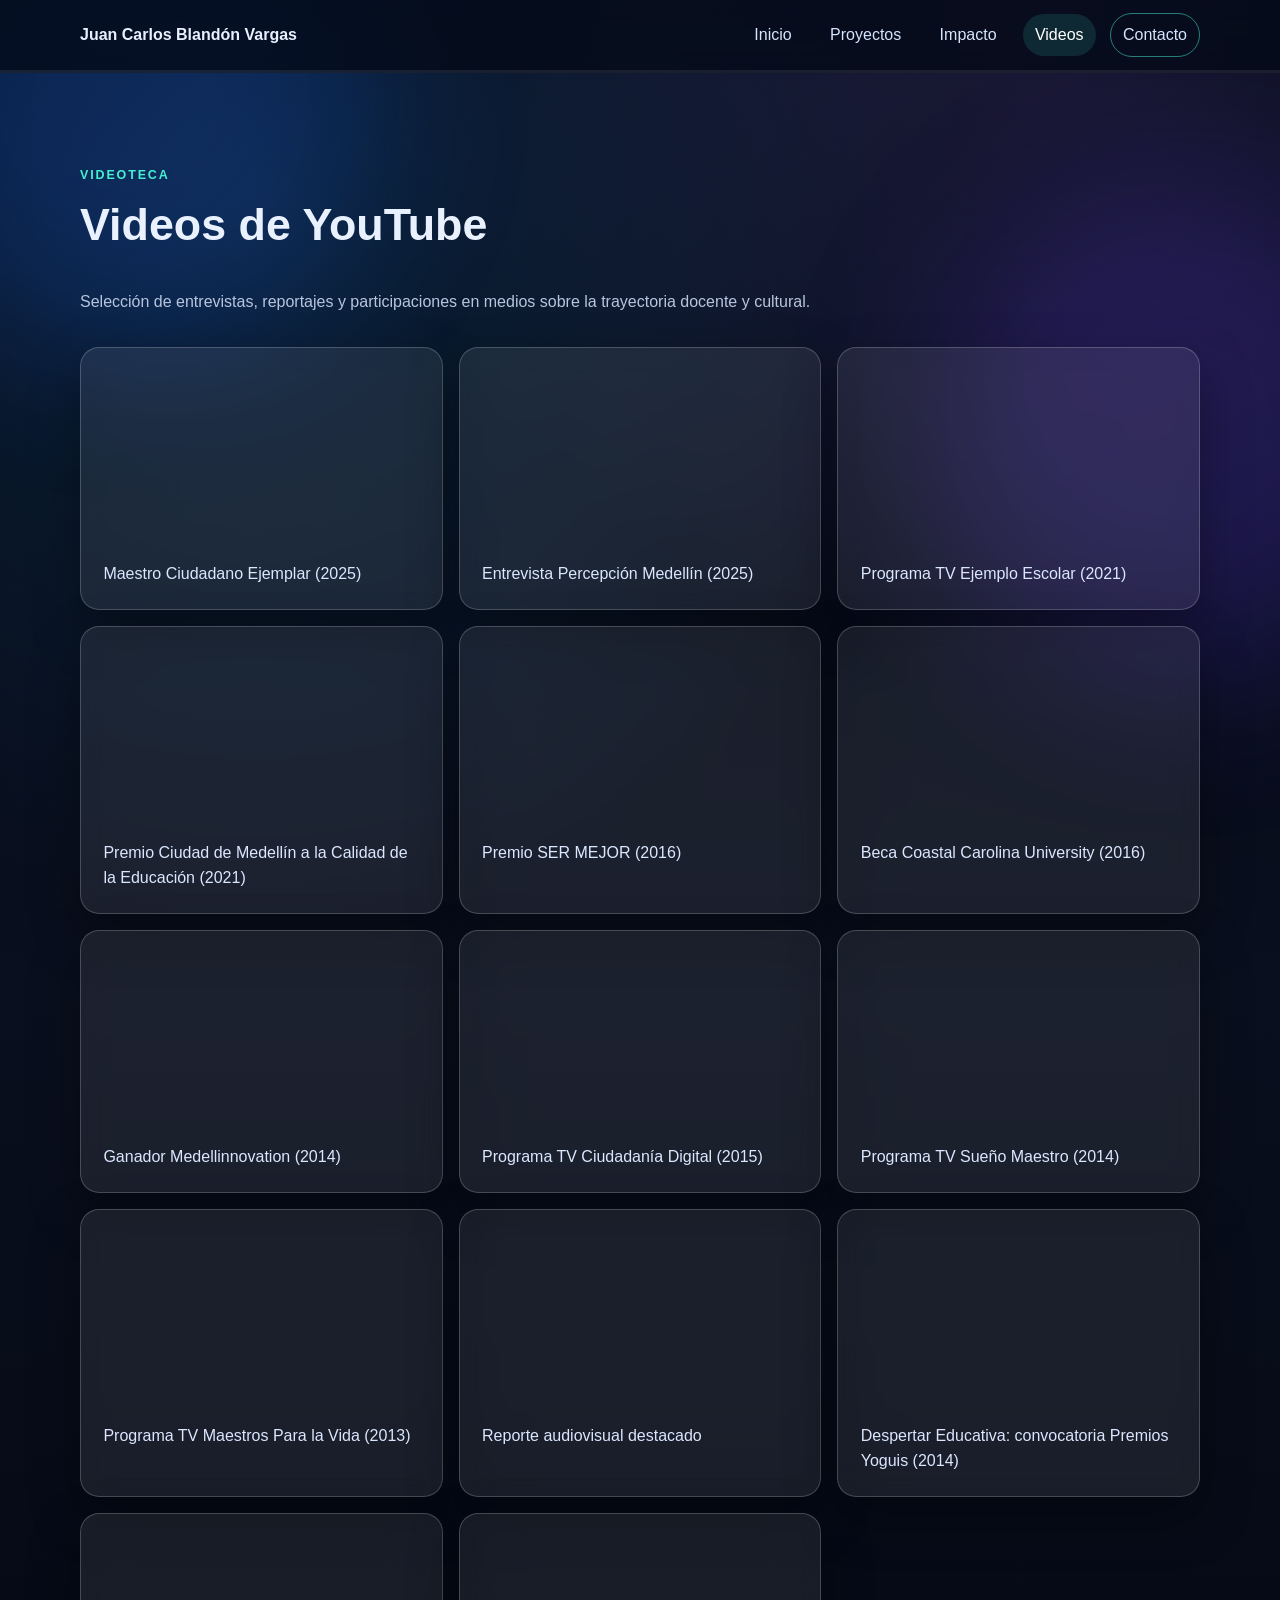
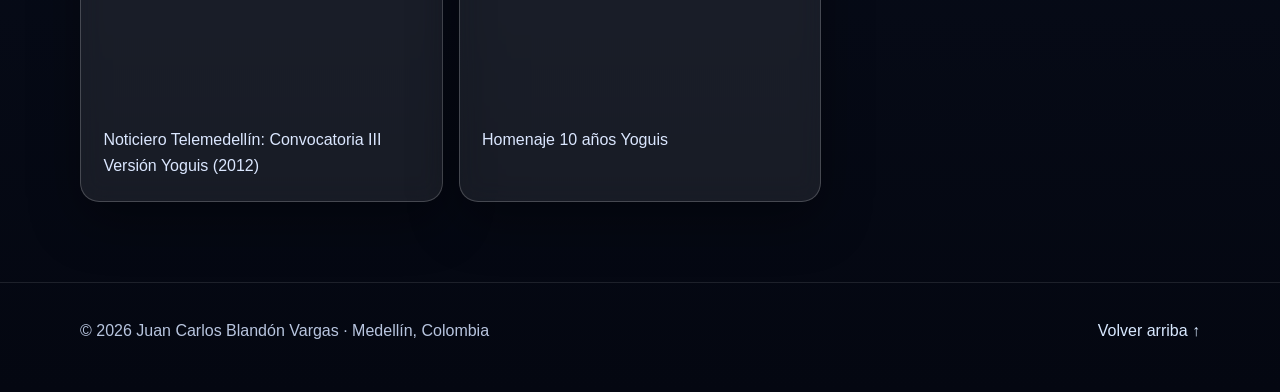
<file: videos.html>
<!doctype html>
<html lang="es-CO">
  <head>
    <meta charset="UTF-8" />
    <meta name="viewport" content="width=device-width, initial-scale=1" />
    <title>Videos | Juan Carlos Blandón Vargas</title>
    <meta
      name="description"
      content="Videoteca oficial de Juan Carlos Blandón Vargas con entrevistas, reportajes y evidencias audiovisuales de su trayectoria educativa."
    />
    <link rel="icon" type="image/svg+xml" href="assets/icons/favicon.svg" />
    <link rel="preload" href="style.css" as="style" />
    <link rel="stylesheet" href="style.css" />
    <script defer src="script.js"></script>
  </head>
  <body>
    <div class="noise" aria-hidden="true"></div>
    <div class="ambient ambient-1" aria-hidden="true"></div>
    <div class="ambient ambient-2" aria-hidden="true"></div>

    <header class="site-header" id="top">
      <div class="container nav-wrap">
        <a class="brand" href="index.html#inicio" aria-label="Volver al inicio">Juan Carlos Blandón Vargas</a>
        <button class="menu-toggle" aria-expanded="false" aria-controls="site-nav">
          <span></span><span></span><span></span>
          <span class="sr-only">Abrir menú</span>
        </button>
        <nav id="site-nav" class="site-nav" aria-label="Navegación principal">
          <a href="index.html#inicio">Inicio</a>
          <a href="index.html#proyectos">Proyectos</a>
          <a href="index.html#impacto">Impacto</a>
          <a href="videos.html" class="is-active">Videos</a>
          <a href="index.html#contacto" class="nav-cta">Contacto</a>
        </nav>
      </div>
      <div class="scroll-progress" aria-hidden="true"><span id="scroll-bar"></span></div>
    </header>

    <main>
      <section class="section" id="videos">
        <div class="container">
          <div class="section-heading reveal">
            <p class="eyebrow">Videoteca</p>
            <h1>Videos de YouTube</h1>
            <p>Selección de entrevistas, reportajes y participaciones en medios sobre la trayectoria docente y cultural.</p>
          </div>

          <div class="video-grid">
            <article class="glass reveal video-card">
              <div class="video-frame">
                <iframe src="https://www.youtube.com/embed/fN61sj9Omos?si=nuRUD6MVV9gbV2DL" title="Maestro Ciudadano Ejemplar" allow="accelerometer; autoplay; clipboard-write; encrypted-media; gyroscope; picture-in-picture; web-share" allowfullscreen></iframe>
              </div>
              <p>Maestro Ciudadano Ejemplar (2025)</p>
            </article>

            <article class="glass reveal video-card">
              <div class="video-frame">
                <iframe src="https://www.youtube.com/embed/5xg5GWZzKPo?si=4nVkfSoChlohWfsG" title="Percepción Medellín" allow="accelerometer; autoplay; clipboard-write; encrypted-media; gyroscope; picture-in-picture; web-share" allowfullscreen></iframe>
              </div>
              <p>Entrevista Percepción Medellín (2025)</p>
            </article>

            <article class="glass reveal video-card">
              <div class="video-frame"><iframe src="https://www.youtube.com/embed/lhBhy757Xiw" title="Ejemplo Escolar" allow="accelerometer; autoplay; clipboard-write; encrypted-media; gyroscope; picture-in-picture; web-share" allowfullscreen></iframe></div>
              <p>Programa TV Ejemplo Escolar (2021)</p>
            </article>

            <article class="glass reveal video-card">
              <div class="video-frame"><iframe src="https://www.youtube.com/embed/FdTyFDm3Fb4" title="Premio Ciudad de Medellín 2021" allow="accelerometer; autoplay; clipboard-write; encrypted-media; gyroscope; picture-in-picture; web-share" allowfullscreen></iframe></div>
              <p>Premio Ciudad de Medellín a la Calidad de la Educación (2021)</p>
            </article>

            <article class="glass reveal video-card">
              <div class="video-frame"><iframe src="https://www.youtube.com/embed/y-pxjkP1-z8" title="Premio SER MEJOR 2016" allow="accelerometer; autoplay; clipboard-write; encrypted-media; gyroscope; picture-in-picture; web-share" allowfullscreen></iframe></div>
              <p>Premio SER MEJOR (2016)</p>
            </article>

            <article class="glass reveal video-card">
              <div class="video-frame"><iframe src="https://www.youtube.com/embed/f-tmEVk26-4" title="Beca Coastal Carolina University" allow="accelerometer; autoplay; clipboard-write; encrypted-media; gyroscope; picture-in-picture; web-share" allowfullscreen></iframe></div>
              <p>Beca Coastal Carolina University (2016)</p>
            </article>

            <article class="glass reveal video-card">
              <div class="video-frame"><iframe src="https://www.youtube.com/embed/KgRNC-ClQMY" title="Ganador Medellinnovation" allow="accelerometer; autoplay; clipboard-write; encrypted-media; gyroscope; picture-in-picture; web-share" allowfullscreen></iframe></div>
              <p>Ganador Medellinnovation (2014)</p>
            </article>

            <article class="glass reveal video-card">
              <div class="video-frame"><iframe src="https://www.youtube.com/embed/4viILsOYaPI" title="Ciudadanía Digital" allow="accelerometer; autoplay; clipboard-write; encrypted-media; gyroscope; picture-in-picture; web-share" allowfullscreen></iframe></div>
              <p>Programa TV Ciudadanía Digital (2015)</p>
            </article>

            <article class="glass reveal video-card">
              <div class="video-frame"><iframe src="https://www.youtube.com/embed/S_Dm5DZefPM" title="Sueño Maestro" allow="accelerometer; autoplay; clipboard-write; encrypted-media; gyroscope; picture-in-picture; web-share" allowfullscreen></iframe></div>
              <p>Programa TV Sueño Maestro (2014)</p>
            </article>

            <article class="glass reveal video-card">
              <div class="video-frame"><iframe src="https://www.youtube.com/embed/kSrlDUgrZEQ" title="Maestros Para la Vida" allow="accelerometer; autoplay; clipboard-write; encrypted-media; gyroscope; picture-in-picture; web-share" allowfullscreen></iframe></div>
              <p>Programa TV Maestros Para la Vida (2013)</p>
            </article>

            <article class="glass reveal video-card">
              <div class="video-frame"><iframe src="https://www.youtube.com/embed/RqU0W2TIw-A" title="Reporte audiovisual" allow="accelerometer; autoplay; clipboard-write; encrypted-media; gyroscope; picture-in-picture; web-share" allowfullscreen></iframe></div>
              <p>Reporte audiovisual destacado</p>
            </article>

            <article class="glass reveal video-card">
              <div class="video-frame"><iframe src="https://www.youtube.com/embed/CjRDosVxEQg" title="Despertar Educativa convocatoria Premios Yoguis" allow="accelerometer; autoplay; clipboard-write; encrypted-media; gyroscope; picture-in-picture; web-share" allowfullscreen></iframe></div>
              <p>Despertar Educativa: convocatoria Premios Yoguis (2014)</p>
            </article>

            <article class="glass reveal video-card">
              <div class="video-frame"><iframe src="https://www.youtube.com/embed/ikieaZWPKYg" title="Noticiero Telemedellín Convocatoria III Versión Yoguis" allow="accelerometer; autoplay; clipboard-write; encrypted-media; gyroscope; picture-in-picture; web-share" allowfullscreen></iframe></div>
              <p>Noticiero Telemedellín: Convocatoria III Versión Yoguis (2012)</p>
            </article>

            <article class="glass reveal video-card">
              <div class="video-frame"><iframe src="https://www.youtube.com/embed/z5TwcNxPz3U" title="Homenaje 10 años Yoguis" allow="accelerometer; autoplay; clipboard-write; encrypted-media; gyroscope; picture-in-picture; web-share" allowfullscreen></iframe></div>
              <p>Homenaje 10 años Yoguis</p>
            </article>
          </div>
        </div>
      </section>
    </main>

    <footer class="site-footer">
      <div class="container footer-wrap">
        <p>© <span id="year"></span> Juan Carlos Blandón Vargas · Medellín, Colombia</p>
        <a href="#top" class="back-to-top">Volver arriba ↑</a>
      </div>
    </footer>
  </body>
</html>
</file>
<file: style.css>
:root {
  --bg: #060b17;
  --bg-elev: #0b1328;
  --text: #e9f1ff;
  --muted: #b8c5df;
  --primary: #2aa9ff;
  --secondary: #45f0d1;
  --accent: #9f7cff;
  --glass: rgba(255, 255, 255, 0.08);
  --glass-border: rgba(255, 255, 255, 0.2);
  --radius: 1.2rem;
  --shadow: 0 20px 50px rgba(0, 0, 0, 0.35);
  --max-width: 1120px;
}

* {
  box-sizing: border-box;
}

html {
  scroll-behavior: smooth;
}

body {
  margin: 0;
  font-family: "Inter", "Segoe UI", Roboto, Arial, sans-serif;
  color: var(--text);
  background:
    radial-gradient(circle at 20% 10%, rgba(42, 169, 255, 0.15), transparent 35%),
    radial-gradient(circle at 80% 0%, rgba(159, 124, 255, 0.15), transparent 30%),
    linear-gradient(180deg, #040814 0%, #090f1e 50%, #040711 100%);
  line-height: 1.6;
}

.noise {
  position: fixed;
  inset: 0;
  pointer-events: none;
  opacity: 0.05;
  background-image: radial-gradient(#fff 0.5px, transparent 0.5px);
  background-size: 4px 4px;
  z-index: -1;
}

.ambient {
  position: fixed;
  width: 40vw;
  aspect-ratio: 1;
  border-radius: 999px;
  filter: blur(80px);
  opacity: 0.2;
  pointer-events: none;
  z-index: -1;
}

.ambient-1 {
  top: -10rem;
  left: -8rem;
  background: #1f65ff;
}

.ambient-2 {
  top: 20%;
  right: -10rem;
  background: #6d41ff;
}

img {
  max-width: 100%;
  display: block;
}

.container {
  width: min(100% - 2rem, var(--max-width));
  margin-inline: auto;
}

.section {
  padding: 5rem 0;
}

.section-heading {
  max-width: 52rem;
  margin-bottom: 2rem;
}

h1,
h2,
h3 {
  line-height: 1.2;
  margin-top: 0;
}

h1 {
  font-size: clamp(2rem, 3.5vw, 3.5rem);
}

h2 {
  font-size: clamp(1.6rem, 2.3vw, 2.5rem);
}

h3 {
  font-size: 1.2rem;
}

p {
  color: var(--muted);
}

.eyebrow {
  text-transform: uppercase;
  letter-spacing: 0.15em;
  font-size: 0.78rem;
  color: var(--secondary);
  font-weight: 700;
}

.site-header {
  position: sticky;
  top: 0;
  z-index: 30;
  backdrop-filter: blur(10px);
  background: rgba(4, 10, 24, 0.8);
  border-bottom: 1px solid rgba(255, 255, 255, 0.08);
}

.nav-wrap {
  display: flex;
  align-items: center;
  justify-content: space-between;
  gap: 1rem;
  min-height: 4.4rem;
}

.brand {
  color: var(--text);
  text-decoration: none;
  font-weight: 700;
}

.site-nav {
  display: flex;
  align-items: center;
  gap: 0.9rem;
}

.site-nav a {
  color: #d6e5ff;
  text-decoration: none;
  padding: 0.5rem 0.75rem;
  border-radius: 999px;
  transition: background-color 180ms ease, color 180ms ease;
}

.site-nav a:hover,
.site-nav a:focus-visible,
.site-nav a.is-active {
  background: rgba(69, 240, 209, 0.12);
  color: #fff;
}

.nav-cta {
  border: 1px solid rgba(69, 240, 209, 0.5);
}

.menu-toggle {
  display: none;
}

.scroll-progress {
  height: 2px;
  width: 100%;
  background: rgba(255, 255, 255, 0.08);
}

#scroll-bar {
  display: block;
  height: 100%;
  width: 0;
  background: linear-gradient(90deg, var(--primary), var(--secondary));
}

.hero-grid {
  display: grid;
  grid-template-columns: 1.2fr 1fr;
  gap: 1.5rem;
  align-items: stretch;
}

.hero-subtitle {
  font-size: 1.07rem;
  max-width: 60ch;
}

.glass {
  background: var(--glass);
  border: 1px solid var(--glass-border);
  border-radius: var(--radius);
  box-shadow: var(--shadow);
  backdrop-filter: blur(12px);
  padding: 1.4rem;
}

.hero-card ul {
  padding-left: 1.15rem;
  color: #d9e8ff;
}

.hero-card-title {
  color: #fff;
  font-weight: 700;
}

.btn {
  display: inline-flex;
  align-items: center;
  justify-content: center;
  gap: 0.4rem;
  text-decoration: none;
  font-weight: 700;
  border-radius: 999px;
  padding: 0.75rem 1.2rem;
  transition: transform 180ms ease, box-shadow 180ms ease, background-color 180ms ease;
}

.btn:hover,
.btn:focus-visible {
  transform: translateY(-2px);
}

.btn-primary {
  background: linear-gradient(120deg, var(--primary), var(--accent));
  color: #fff;
  box-shadow: 0 8px 24px rgba(42, 169, 255, 0.35);
}

.btn-secondary {
  color: var(--text);
  border: 1px solid rgba(255, 255, 255, 0.3);
}

.hero-actions,
.cta-actions {
  display: flex;
  flex-wrap: wrap;
  gap: 0.8rem;
  margin-top: 1.2rem;
}

.cards-2,
.grid-vision {
  display: grid;
  gap: 1rem;
  grid-template-columns: repeat(2, minmax(0, 1fr));
}

.card-grid {
  display: grid;
  gap: 1rem;
  grid-template-columns: repeat(4, minmax(0, 1fr));
}

.projects-grid {
  grid-template-columns: repeat(3, minmax(0, 1fr));
}

.evidence-grid {
  display: grid;
  gap: 1rem;
  grid-template-columns: repeat(3, minmax(0, 1fr));
}

.evidence-card {
  padding: 0.8rem;
  margin: 0;
}

.evidence-card img {
  width: 100%;
  height: 220px;
  object-fit: cover;
  border-radius: 0.8rem;
  border: 1px solid rgba(255, 255, 255, 0.16);
}

.evidence-card figcaption {
  margin-top: 0.7rem;
  color: #d6e5ff;
  font-size: 0.95rem;
}

.project-card span {
  color: #c2d7ff;
  font-size: 0.9rem;
}

.project-filters {
  margin-bottom: 1.2rem;
  display: flex;
  gap: 0.5rem;
  flex-wrap: wrap;
}

.filter-btn {
  border: 1px solid rgba(255, 255, 255, 0.25);
  border-radius: 999px;
  background: transparent;
  color: var(--text);
  padding: 0.45rem 0.9rem;
  cursor: pointer;
}

.filter-btn.is-active {
  border-color: transparent;
  background: linear-gradient(120deg, rgba(42, 169, 255, 0.5), rgba(69, 240, 209, 0.4));
}

.metrics-grid {
  display: grid;
  grid-template-columns: repeat(4, minmax(0, 1fr));
  gap: 1rem;
}

.metric-value {
  font-size: clamp(2rem, 4vw, 3rem);
  color: #fff;
  margin: 0;
  font-weight: 800;
}

.metric-label {
  margin-bottom: 0;
}

.timeline {
  list-style: none;
  margin: 0;
  padding: 0 0 0 1.2rem;
  border-left: 1px solid rgba(255, 255, 255, 0.25);
}

.timeline-item {
  position: relative;
  margin-bottom: 1.3rem;
  padding-left: 1rem;
}

.timeline-item::before {
  content: "";
  position: absolute;
  left: -1.6rem;
  top: 0.35rem;
  width: 0.7rem;
  height: 0.7rem;
  border-radius: 50%;
  background: var(--secondary);
  box-shadow: 0 0 14px rgba(69, 240, 209, 0.8);
}

.gallery {
  display: grid;
  gap: 1rem;
  grid-template-columns: repeat(3, minmax(0, 1fr));
}

.gallery figure {
  margin: 0;
}

.gallery figcaption {
  margin-top: 0.6rem;
  color: #dbe7ff;
}

.cta {
  padding-bottom: 6rem;
}

.site-footer {
  border-top: 1px solid rgba(255, 255, 255, 0.1);
  padding: 1.2rem 0 2rem;
}

.footer-wrap {
  display: flex;
  justify-content: space-between;
  align-items: center;
  gap: 1rem;
}

.back-to-top {
  color: #d8e8ff;
  text-decoration: none;
}

.reveal {
  opacity: 0;
  transform: translateY(24px);
  transition: opacity 600ms ease, transform 600ms ease;
}

.reveal.in-view {
  opacity: 1;
  transform: translateY(0);
}

.sr-only {
  position: absolute;
  width: 1px;
  height: 1px;
  margin: -1px;
  border: 0;
  padding: 0;
  clip: rect(0 0 0 0);
  overflow: hidden;
}

@media (max-width: 980px) {
  .hero-grid,
  .cards-2,
  .grid-vision,
  .projects-grid,
  .evidence-grid,
  .gallery,
  .metrics-grid {
    grid-template-columns: 1fr 1fr;
  }

  .card-grid {
    grid-template-columns: 1fr 1fr;
  }
}

@media (max-width: 720px) {
  .menu-toggle {
    display: inline-flex;
    flex-direction: column;
    justify-content: center;
    gap: 0.3rem;
    width: 2.5rem;
    height: 2.5rem;
    border-radius: 0.6rem;
    border: 1px solid rgba(255, 255, 255, 0.25);
    background: transparent;
  }

  .menu-toggle span {
    width: 1.2rem;
    height: 2px;
    background: #fff;
    margin: 0 auto;
  }

  .site-nav {
    position: absolute;
    top: calc(100% + 0.2rem);
    right: 1rem;
    left: 1rem;
    border-radius: 1rem;
    border: 1px solid rgba(255, 255, 255, 0.18);
    background: rgba(8, 14, 30, 0.96);
    display: none;
    flex-direction: column;
    padding: 0.8rem;
  }

  .site-nav.is-open {
    display: flex;
  }

  .hero-grid,
  .cards-2,
  .grid-vision,
  .projects-grid,
  .evidence-grid,
  .gallery,
  .metrics-grid,
  .card-grid {
    grid-template-columns: 1fr;
  }

  .section {
    padding: 4rem 0;
  }

  .footer-wrap {
    flex-direction: column;
    align-items: flex-start;
  }
}

@media (prefers-reduced-motion: reduce) {
  html {
    scroll-behavior: auto;
  }

  *,
  *::before,
  *::after {
    animation-duration: 1ms !important;
    animation-iteration-count: 1 !important;
    transition-duration: 1ms !important;
    scroll-behavior: auto !important;
  }
}

.video-grid {
  display: grid;
  gap: 1rem;
  grid-template-columns: repeat(3, minmax(0, 1fr));
}

.video-card {
  display: flex;
  flex-direction: column;
  gap: 0.8rem;
}

.video-card p {
  margin: 0;
  color: #dbe7ff;
}

.video-frame {
  position: relative;
  width: 100%;
  padding-top: 56.25%;
  border-radius: 0.8rem;
  overflow: hidden;
}

.video-frame iframe {
  position: absolute;
  inset: 0;
  width: 100%;
  height: 100%;
  border: 0;
}

@media (max-width: 980px) {
  .video-grid {
    grid-template-columns: 1fr 1fr;
  }
}

@media (max-width: 720px) {
  .video-grid {
    grid-template-columns: 1fr;
  }
}
</file>
